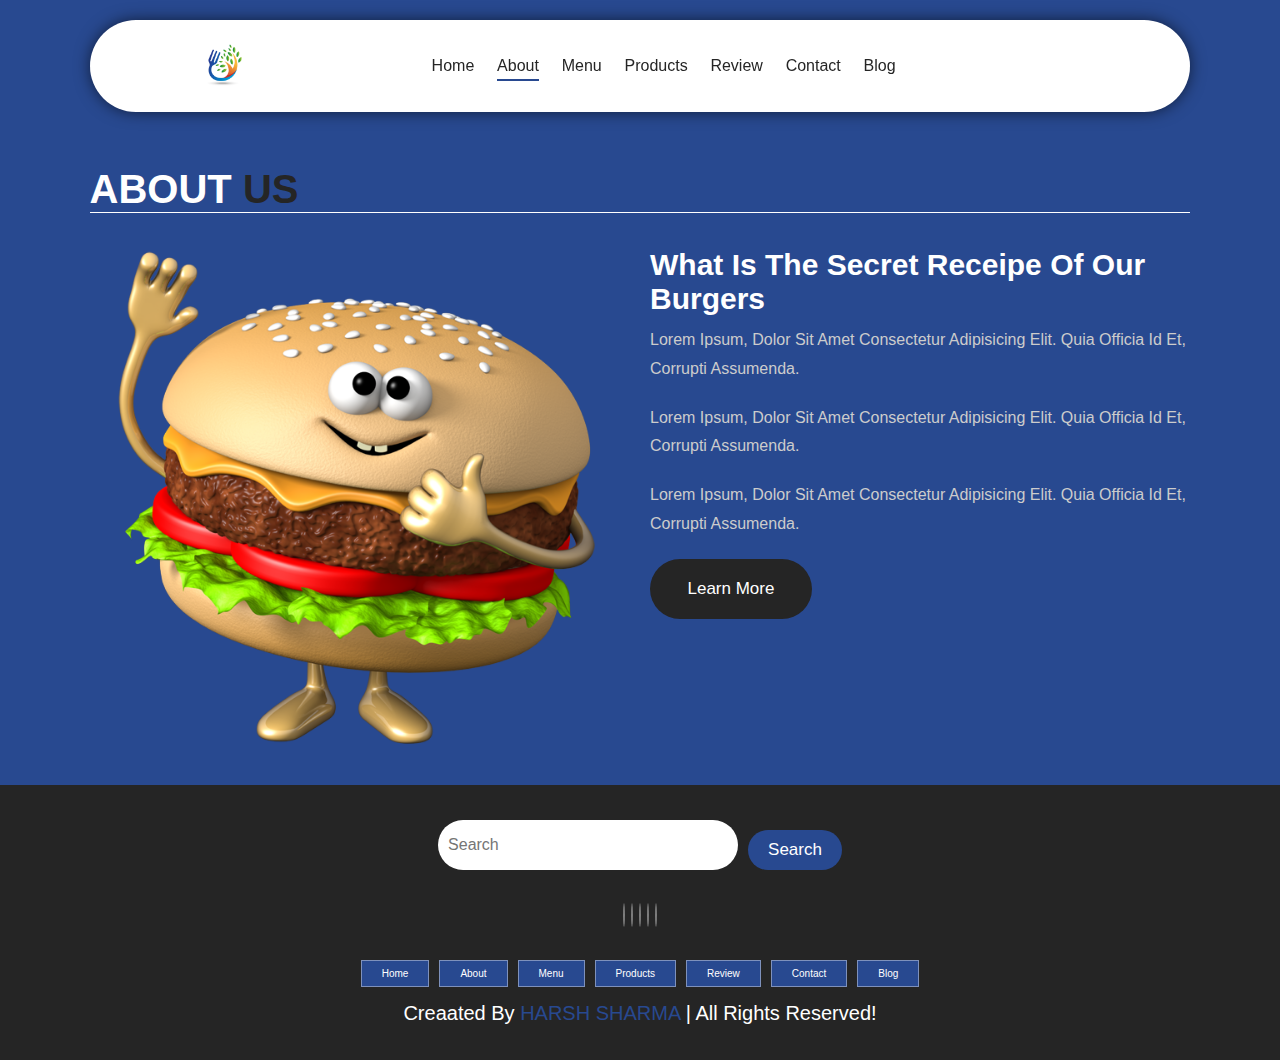
<file: about.html>
<!DOCTYPE html>
<html lang="en">
<head>
    <meta charset="UTF-8">
    <meta http-equiv="X-UA-Compatible" content="IE=edge">
    <meta name="viewport" content="width=device-width, initial-scale=1.0">
    <!-- CSS LINK -->
    <link rel="stylesheet" href="style.css">
    <!-- Fontawesome -->
    <link rel="stylesheet" href="https://cdnjs.cloudflare.com/ajax/libs/font-awesome/6.1.1/css/all.min.css" integrity="sha512-KfkfwYDsLkIlwQp6LFnl8zNdLGxu9YAA1QvwINks4PhcElQSvqcyVLLD9aMhXd13uQjoXtEKNosOWaZqXgel0g==" crossorigin="anonymous" referrerpolicy="no-referrer" />
    <title>About | Harsh Sharma </title>
</head>
<body>

    <!-------------------------------------------- HEADER SECTION -->
    <header class="header" >
        <a href="#" class="logo">
            <img src="./image/food logo.png" alt="logo">
        </a>
        <nav class="navbar">
            <a href="./index.html">home</a>
            <a href="./about.html" class="active" >about</a>
            <a href="./menu.html" >menu</a>
            <a href="./products.html">products</a>
            <a href="./review.html">review</a>
            <a href="./contact.html">contact</a>
            <a href="./blog.html">blog</a>
        </nav>
        <div class="buttons">
            <button id="search-btn">
                <i class="fas fa-search"></i>
            </button>
            <button id="cart-btn" onclick="redirectToCart()">
                <i class="fas fa-shopping-cart"></i>
            </button>
            <button id="menu-btn">
                <i class="fas fa-bars"></i>
            </button>
        </div>
        <div class="search-form">
            <input type="text" class="search-input" id="search-box" placeholder="Search">
            <i class="fas fa-search"></i>
        </div>
        <div class="cart-items-container">
            <div class="cart-item">
                <i class="fas fa-times"></i>
                <img src="./image/pizza chees.png" alt="menu">
                <div class="content">
                    <h3>cart item 01</h3>
                    <div class="price">$15.99 </div>
                </div>
            </div>
            <div class="cart-item">
                <i class="fas fa-times"></i>
                <img src="./image/burger vegetable.png" alt="menu">
                <div class="content">
                    <h3>cart item 02</h3>
                    <div class="price">$16.99 </div>
                </div>
            </div>
            <div class="cart-item">
                <i class="fas fa-times"></i>
                <img src="image/veg burger.png" alt="menu">
                <div class="content">
                    <h3>cart item 03</h3>
                    <div class="price">$13.99 </div>
                </div>
            </div>
            <div class="cart-item">
                <i class="fas fa-times"></i>
                <img src="image/cheese sandwich.avif" alt="menu">
                <div class="content">
                    <h3>cart item 04</h3>
                    <div class="price">$12.99 </div>
                </div>
            </div>
            <a href="#" class="btn">check out </a>
        </div>
    </header>
    <!-- -------------------------------------------HEADER SECTION -->
        
    <!-- -------------------------------------------ABOUT US SECTION -->
    <section class="about" id="about">
        <h1 class="heading">about <span>us</span> </h1>

        <div class="row">
            <div class="image">
                <img src="image/burgercartoon.png" alt="">
            </div>
            <div class="content">
                <h3>What is the secret receipe of our burgers</h3>
                <div class="paragraph">
                    <p>Lorem ipsum, dolor sit amet consectetur adipisicing elit. Quia officia id et, corrupti assumenda.</p>
                    <p>Lorem ipsum, dolor sit amet consectetur adipisicing elit. Quia officia id et, corrupti assumenda.</p>
                    <p>Lorem ipsum, dolor sit amet consectetur adipisicing elit. Quia officia id et, corrupti assumenda.</p>
                </div>
                    <a href="#" class="btn">Learn More</a>
            </div>
        </div>
    </section>
    <!-- -------------------------------------------ABOUT US SECTION -->
    
    <!-- -------------------------------------------FOOTER SECTION -->
    <section class="footer">
        <div class="search">
            <input type="text" class="search-input" placeholder="Search">
            <button class="btn btn-primary">search</button>
        </div>
        <div class="share">
            <a href="#" class="fab fa-facebook"></a>
            <a href="#" class="fab fa-twitter"></a>
            <a href="#" class="fab fa-instagram"></a>
            <a href="#" class="fab fa-linkedin"></a>
            <a href="#" class="fab fa-pinterest"></a>
        </div>
        <div class="links">
            <a href="#home">home</a>
            <a href="#about">about</a>
            <a href="#menu">menu</a>
            <a href="#products">products</a>
            <a href="#review">review</a>
            <a href="#contact">contact</a>
            <a href="#blog">blog</a>
        </div>
        <div class="credit">
            creaated by <span> HARSH SHARMA </span> | all rights reserved!
        </div>
    </section>
    <!-- -------------------------------------------FOOTER SECTION -->


    <script>
        function redirectToCart(){
            document.location.href="contact.html"
        }
    </script>
</body>
</html>
</file>
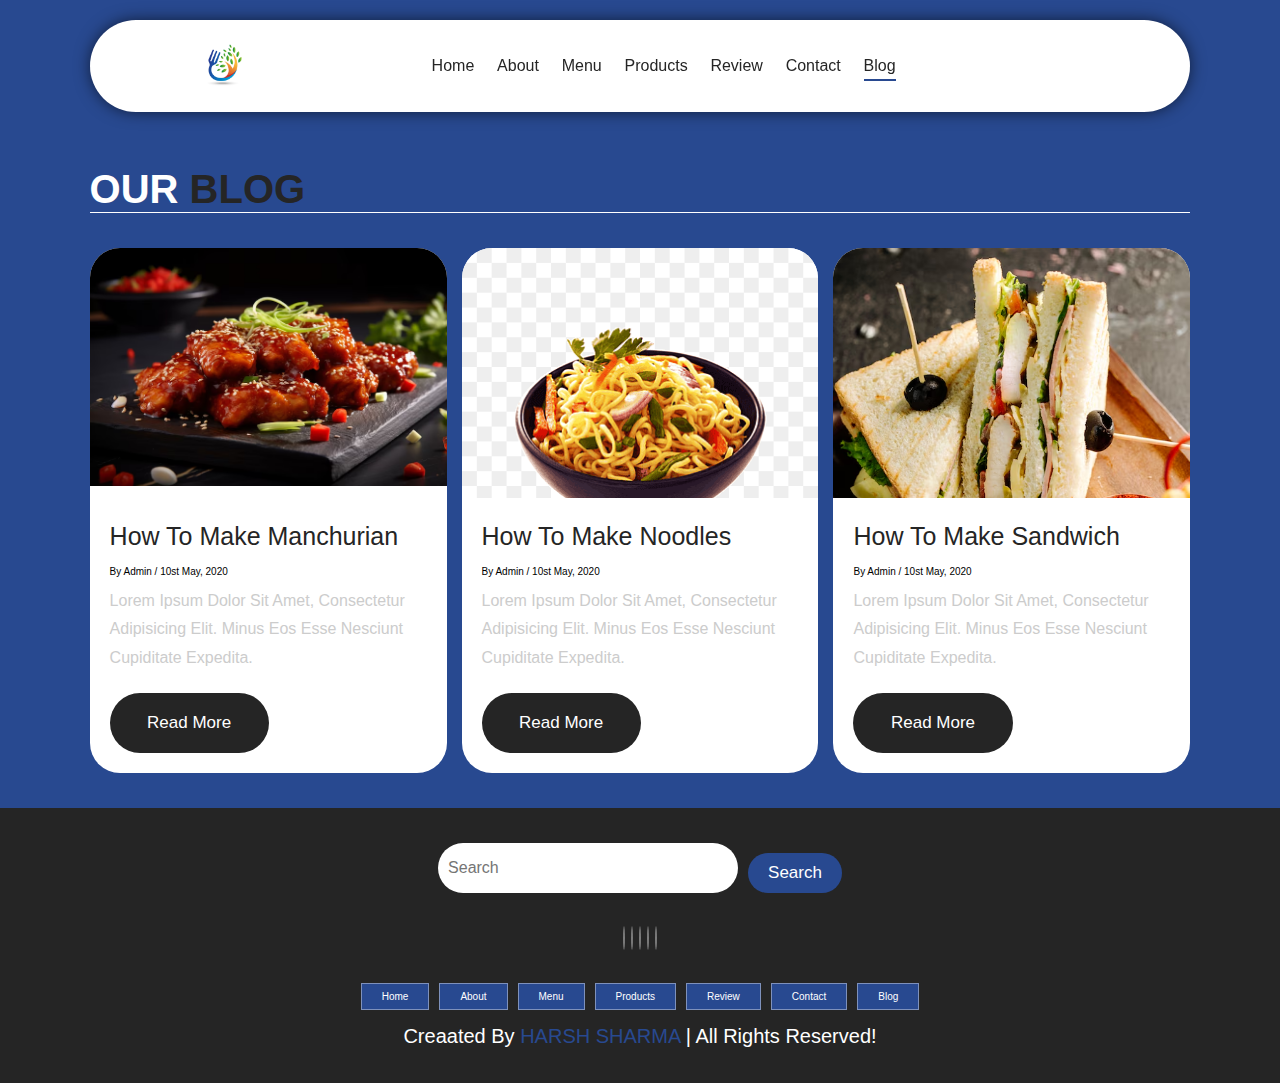
<file: blog.html>
<!DOCTYPE html>
<html lang="en">
<head>
    <meta charset="UTF-8">
    <meta http-equiv="X-UA-Compatible" content="IE=edge">
    <meta name="viewport" content="width=device-width, initial-scale=1.0">
    <!-- CSS LINK -->
    <link rel="stylesheet" href="style.css">
    <!-- Fontawesome -->
    <link rel="stylesheet" href="https://cdnjs.cloudflare.com/ajax/libs/font-awesome/6.1.1/css/all.min.css" integrity="sha512-KfkfwYDsLkIlwQp6LFnl8zNdLGxu9YAA1QvwINks4PhcElQSvqcyVLLD9aMhXd13uQjoXtEKNosOWaZqXgel0g==" crossorigin="anonymous" referrerpolicy="no-referrer" />
    <title>Blog | Harsh Sharma</title>
</head>
<body>

    <!-------------------------------------------- HEADER SECTION -->
    <header class="header" >
        <a href="#" class="logo">
            <img src="./image/food logo.png" alt="logo">
        </a>
        <nav class="navbar">
            <a href="./index.html">home</a>
            <a href="./about.html">about</a>
            <a href="./menu.html" >menu</a>
            <a href="./products.html" >products</a>
            <a href="./review.html" >review</a>
            <a href="./contact.html" >contact</a>
            <a href="./blog.html"class="active" >blog</a>
        </nav>
        <div class="buttons">
            <button id="search-btn">
                <i class="fas fa-search"></i>
            </button>
            <button id="cart-btn" onclick="redirectToCart()">
                <i class="fas fa-shopping-cart" ></i>
            </button>
            <button id="menu-btn">
                <i class="fas fa-bars"></i>
            </button>
        </div>
        <div class="search-form">
            <input type="text" class="search-input" id="search-box" placeholder="Search">
            <i class="fas fa-search"></i>
        </div>
        <div class="cart-items-container">
            <div class="cart-item">
                <i class="fas fa-times"></i>
                <img src="image/burger vegetable.png" alt="menu">
                <div class="content">
                    <h3>cart item 01</h3>
                    <div class="price">$15.99 </div>
                </div>
            </div>
            <div class="cart-item">
                <i class="fas fa-times"></i>
                <img src="image/cheese sandwich.avif" alt="menu">
                <div class="content">
                    <h3>cart item 02</h3>
                    <div class="price">$16.99 </div>
                </div>
            </div>
            <div class="cart-item">
                <i class="fas fa-times"></i>
                <img src="image/cheese sandwich.avif" alt="menu">
                <div class="content">
                    <h3>cart item 03</h3>
                    <div class="price">$13.99 </div>
                </div>
            </div>
            <div class="cart-item">
                <i class="fas fa-times"></i>
                <img src="image/mini burger.png" alt="menu">
                <div class="content">
                    <h3>cart item 04</h3>
                    <div class="price">$12.99 </div>
                </div>
            </div>
            <a href="#" class="btn">check out </a>
        </div>
    </header>
<!-- -------------------------------------------HEADER SECTION -->

<!-- -------------------------------------------BLOG SECTION -->
<section class="blog" id="blog">
    <h1 class="heading">our <span>blog</span> </h1>
    <div class="box-container">
        <div class="box-full">
            <div class="image">
                <img src="image/manchuriyan.avif" alt="">
            </div>
            <div class="content">
                <a href="#" class="title">how to make manchurian</a>
                <span>by admin / 10st may, 2020</span>
                <p>Lorem ipsum dolor sit amet, consectetur adipisicing elit. Minus eos esse nesciunt cupiditate expedita.</p>
                <a href="#" class="btn">read more</a>
            </div>
        </div>
        <div class="box-full">
            <div class="image">
                <img src="image/nodles.png"alt="">
            </div>
            <div class="content">
                <a href="#" class="title">how to make Noodles</a>
                <span>by admin / 10st may, 2020</span>
                <p>Lorem ipsum dolor sit amet, consectetur adipisicing elit. Minus eos esse nesciunt cupiditate expedita.</p>
                <a href="#" class="btn">read more</a>
            </div>
        </div>
        <div class="box-full">
            <div class="image">
                <img src="./image/cheese sandwich.avif" alt="">
            </div>
            <div class="content">
                <a href="#" class="title">how to make sandwich</a>
                <span>by admin / 10st may, 2020</span>
                <p>Lorem ipsum dolor sit amet, consectetur adipisicing elit. Minus eos esse nesciunt cupiditate expedita.</p>
                <a href="#" class="btn">read more</a>
            </div>
        </div>
    </div>
</section>
<!-- -------------------------------------------BLOG SECTION -->

<!-- -------------------------------------------FOOTER SECTION -->
    <section class="footer">
        <div class="search">
            <input type="text" class="search-input" placeholder="Search">
            <button class="btn btn-primary">search</button>
        </div>
        <div class="share">
            <a href="#" class="fab fa-facebook"></a>
            <a href="#" class="fab fa-twitter"></a>
            <a href="#" class="fab fa-instagram"></a>
            <a href="#" class="fab fa-linkedin"></a>
            <a href="#" class="fab fa-pinterest"></a>
        </div>
        <div class="links">
            <a href="#home">home</a>
            <a href="#about">about</a>
            <a href="#menu">menu</a>
            <a href="#products">products</a>
            <a href="#review">review</a>
            <a href="#contact">contact</a>
            <a href="#blog">blog</a>
        </div>
        <div class="credit">
            creaated by <span>HARSH SHARMA</span> | all rights reserved!
        </div>
    </section>
    <!-- -------------------------------------------FOOTER SECTION -->

    <script>
        function redirectToCart(){
            document.location.href="contact.html"
        }
    </script>
</body>
</html>
</file>
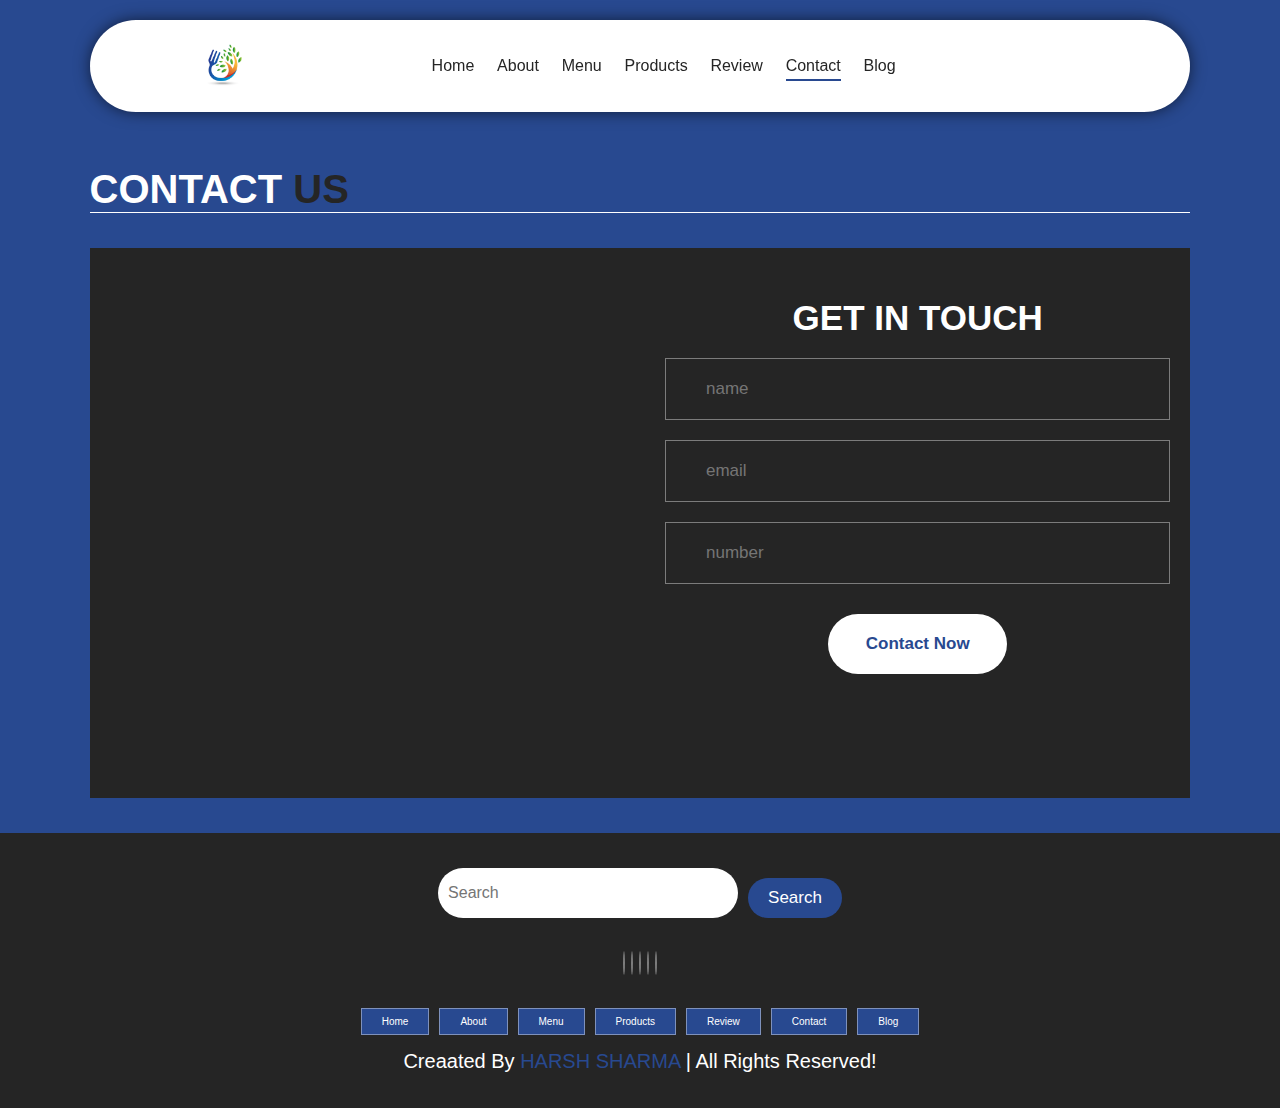
<file: contact.html>
<!DOCTYPE html>
<html lang="en">
<head>
    <meta charset="UTF-8">
    <meta http-equiv="X-UA-Compatible" content="IE=edge">
    <meta name="viewport" content="width=device-width, initial-scale=1.0">
    <!-- CSS LINK -->
    <link rel="stylesheet" href="style.css">
    <!-- Fontawesome -->
    <link rel="stylesheet" href="https://cdnjs.cloudflare.com/ajax/libs/font-awesome/6.1.1/css/all.min.css" integrity="sha512-KfkfwYDsLkIlwQp6LFnl8zNdLGxu9YAA1QvwINks4PhcElQSvqcyVLLD9aMhXd13uQjoXtEKNosOWaZqXgel0g==" crossorigin="anonymous" referrerpolicy="no-referrer" />
    <title>Contact | Harsh Sharma </title>
</head>
<body>

    <!-------------------------------------------- HEADER SECTION -->
    <header class="header" >
        <a href="#" class="logo">
            <img src="image/food logo.png" alt="logo">
        </a>
        <nav class="navbar">
            <a href="./index.html">home</a>
            <a href="./about.html">about</a>
            <a href="./menu.html" >menu</a>
            <a href="./products.html" >products</a>
            <a href="./review.html" >review</a>
            <a href="./contact.html" class="active">contact</a>
            <a href="./blog.html">blog</a>
        </nav>
        <div class="buttons">
            <button id="search-btn">
                <i class="fas fa-search"></i>
            </button>
            <button id="cart-btn" onclick="redirectToCart()">
                <i class="fas fa-shopping-cart" ></i>
            </button>
            <button id="menu-btn">
                <i class="fas fa-bars"></i>
            </button>
        </div>
        <div class="search-form">
            <input type="text" class="search-input" id="search-box" placeholder="Search">
            <i class="fas fa-search"></i>
        </div>
        <div class="cart-items-container">
            <div class="cart-item">
                <i class="fas fa-times"></i>
                <img src="image/burger vegetable.png" alt="menu">
                <div class="content">
                    <h3>cart item 01</h3>
                    <div class="price">$15.99 </div>
                </div>
            </div>
            <div class="cart-item">
                <i class="fas fa-times"></i>
                <img src="image/cheese sandwich.avif" alt="menu">
                <div class="content">
                    <h3>cart item 02</h3>
                    <div class="price">$16.99 </div>
                </div>
            </div>
            <div class="cart-item">
                <i class="fas fa-times"></i>
                <img src="image/classic-mac-cheese-white-bowl-realistic_1114068-25783.avif" alt="menu">
                <div class="content">
                    <h3>cart item 03</h3>
                    <div class="price">$13.99 </div>
                </div>
            </div>
            <div class="cart-item">
                <i class="fas fa-times"></i>
                <img src="image/double sandwich.avif" alt="menu">
                <div class="content">
                    <h3>cart item 04</h3>
                    <div class="price">$12.99 </div>
                </div>
            </div>
            <a href="#" class="btn">check out </a>
        </div>
    </header>
<!-- -------------------------------------------HEADER SECTION -->

<!-- -------------------------------------------CONTACT SECTION -->
<section class="contact" id="contact">
    <h1 class="heading">contact <span>us</span> </h1>
    <div class="row">
        <iframe class="map" src="https://www.google.com/maps/embed?pb=!1m18!1m12!1m3!1d234700.74934683295!2d77.40589145!3d23.199409700000004!2m3!1f0!2f0!3f0!3m2!1i1024!2i768!4f13.1!3m3!1m2!1s0x397c428f8fd68fbd%3A0x2155716d572d4f8!2sBhopal%2C%20Madhya%20Pradesh!5e0!3m2!1sen!2sin!4v1722601132893!5m2!1sen!2sin" width="600" height="550" style="border:0;" allowfullscreen="" loading="lazy" referrerpolicy="no-referrer-when-downgrade"></iframe>
        <form>
            <h3>get in touch</h3>
            <div class="inputBox">
                <i class="fas fa-user"></i>
                <input type="text" placeholder="name">
            </div>
            <div class="inputBox">
                <i class="fas fa-envelope"></i>
                <input type="email" placeholder="email">
            </div>
            <div class="inputBox">
                <i class="fas fa-phone"></i>
                <input type="number" placeholder="number">
            </div>
            <input type="submit" class="btn" value="contact now">
        </form>
    </div>
</section>
<!-- -------------------------------------------CONTACT SECTION -->

<!-- -------------------------------------------FOOTER SECTION -->
    <section class="footer">
        <div class="search">
            <input type="text" class="search-input" placeholder="Search">
            <button class="btn btn-primary">search</button>
        </div>
        <div class="share">
            <a href="#" class="fab fa-facebook"></a>
            <a href="#" class="fab fa-twitter"></a>
            <a href="#" class="fab fa-instagram"></a>
            <a href="#" class="fab fa-linkedin"></a>
            <a href="#" class="fab fa-pinterest"></a>
        </div>
        <div class="links">
            <a href="#home">home</a>
            <a href="#about">about</a>
            <a href="#menu">menu</a>
            <a href="#products">products</a>
            <a href="#review">review</a>
            <a href="#contact">contact</a>
            <a href="#blog">blog</a>
        </div>
        <div class="credit">
            creaated by <span>HARSH SHARMA </span> | all rights reserved!
        </div>
    </section>
    <!-- -------------------------------------------FOOTER SECTION -->


    <script>
        function redirectToCart(){
            document.location.href="contact.html"
        }
    </script>
</body>
</html>
</file>
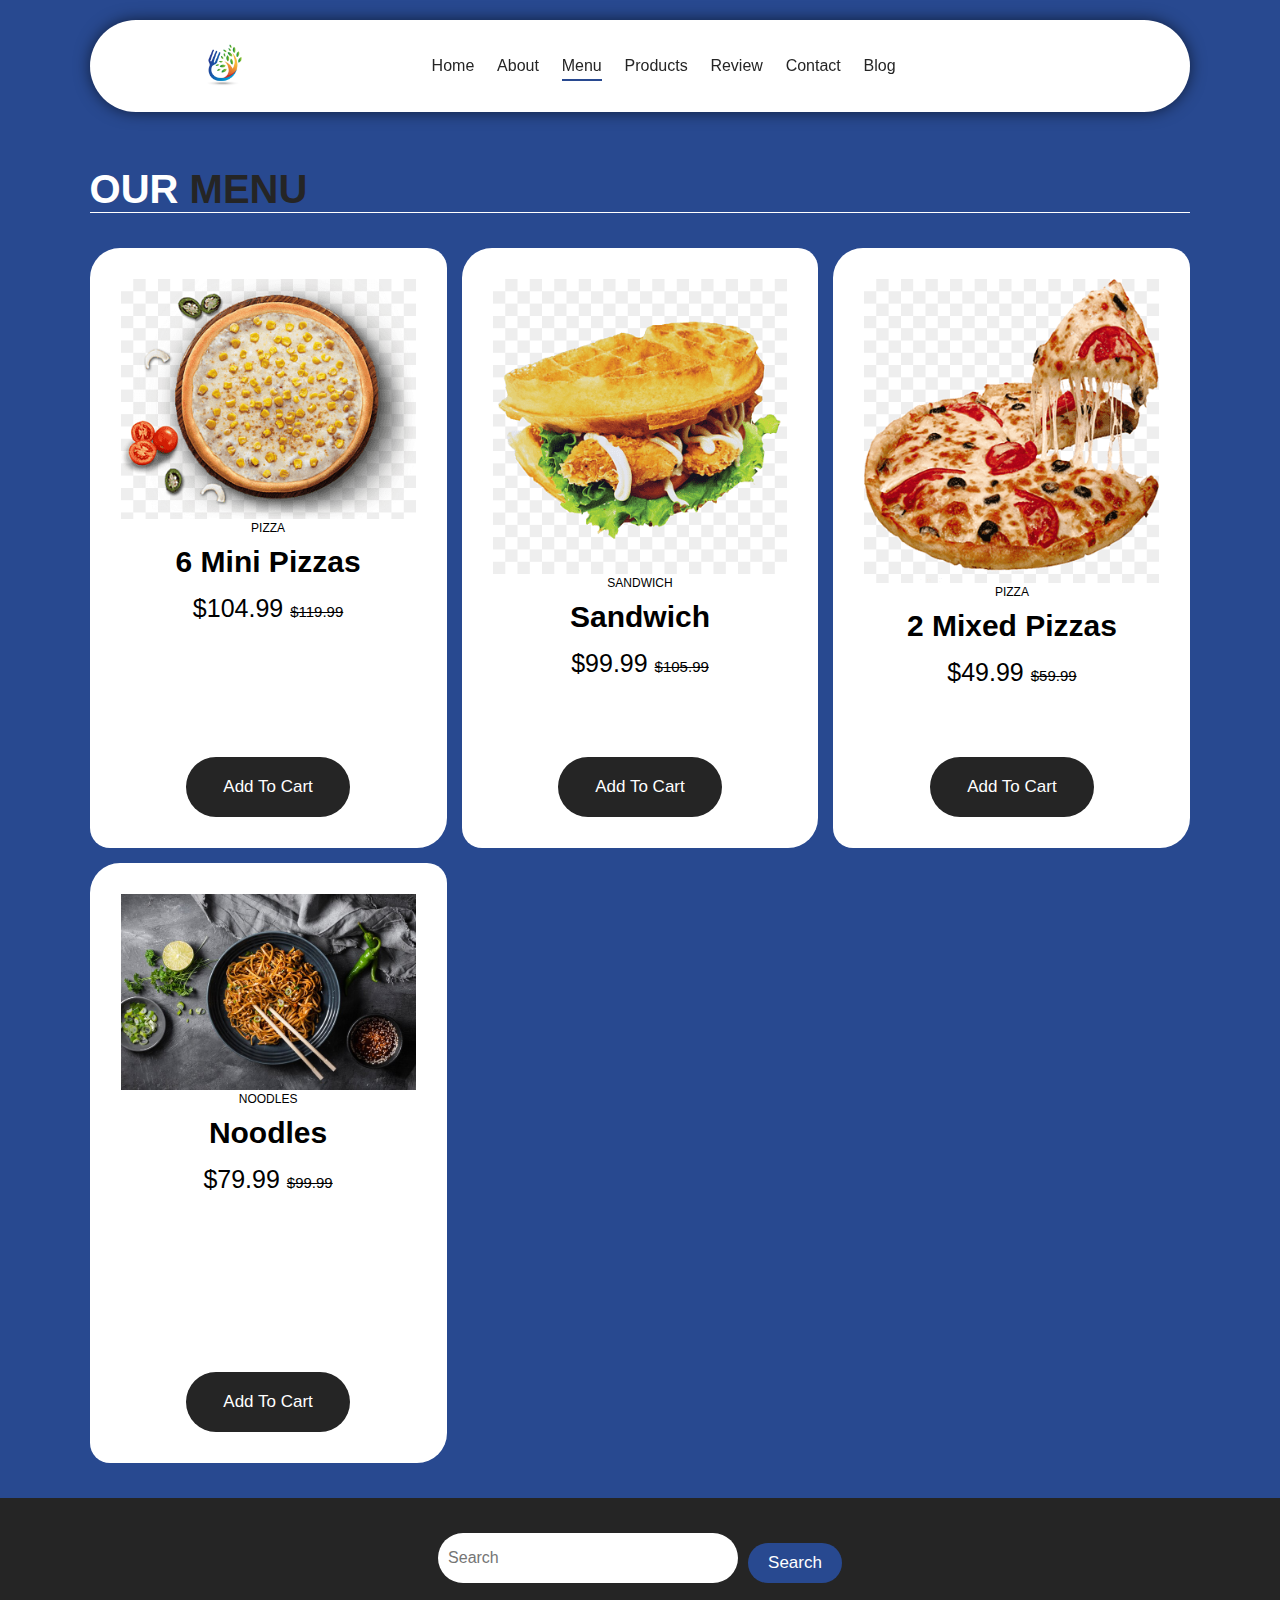
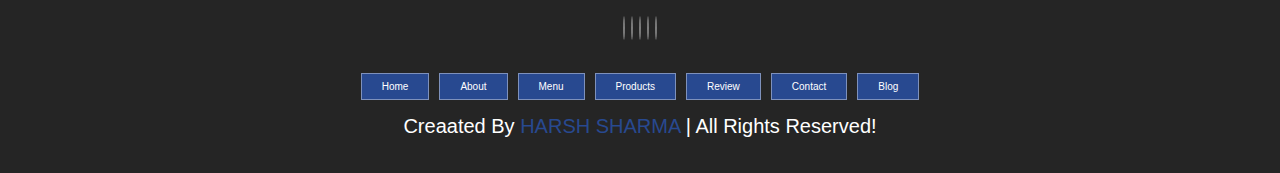
<file: menu.html>
<!DOCTYPE html>
<html lang="en">
<head>
    <meta charset="UTF-8">
    <meta http-equiv="X-UA-Compatible" content="IE=edge">
    <meta name="viewport" content="width=device-width, initial-scale=1.0">
    <!-- CSS LINK -->
    <link rel="stylesheet" href="style.css">
    <!-- Fontawesome -->
    <link rel="stylesheet" href="https://cdnjs.cloudflare.com/ajax/libs/font-awesome/6.1.1/css/all.min.css" integrity="sha512-KfkfwYDsLkIlwQp6LFnl8zNdLGxu9YAA1QvwINks4PhcElQSvqcyVLLD9aMhXd13uQjoXtEKNosOWaZqXgel0g==" crossorigin="anonymous" referrerpolicy="no-referrer" />
    <title>Our Menu | Nizami Sevindi</title>
</head>
<body>

    <!-------------------------------------------- HEADER SECTION -->
    <header class="header" >
        <a href="#" class="logo">
            <img src="image/food logo.png" alt="logo">
        </a>
        <nav class="navbar">
            <a href="./index.html">home</a>
            <a href="./about.html">about</a>
            <a href="./menu.html" class="active">menu</a>
            <a href="./products.html">products</a>
            <a href="./review.html">review</a>
            <a href="./contact.html">contact</a>
            <a href="./blog.html">blog</a>
        </nav>
        <div class="buttons">
            <button id="search-btn">
                <i class="fas fa-search"></i>
            </button>
            <button id="cart-btn" onclick="redirectToCart()">
                <i class="fas fa-shopping-cart"></i>
            </button>
            <button id="menu-btn">
                <i class="fas fa-bars"></i>
            </button>
        </div>
        <div class="search-form">
            <input type="text" class="search-input" id="search-box" placeholder="Search">
            <i class="fas fa-search"></i>
        </div>
        <div class="cart-items-container">
            <div class="cart-item">
                <i class="fas fa-times"></i>
                <img src="image/burger vegetable.png" alt="menu">
                <div class="content">
                    <h3>cart item 01</h3>
                    <div class="price">$15.99 </div>
                </div>
            </div>
            <div class="cart-item">
                <i class="fas fa-times"></i>
                <img src="image/cheese sandwich.avif" alt="menu">
                <div class="content">
                    <h3>cart item 02</h3>
                    <div class="price">$16.99 </div>
                </div>
            </div>
            <div class="cart-item">
                <i class="fas fa-times"></i>
                <img src="image/mini burger.png" alt="menu">
                <div class="content">
                    <h3>cart item 03</h3>
                    <div class="price">$13.99 </div>
                </div>
            </div>
            <div class="cart-item">
                <i class="fas fa-times"></i>
                <img src="image/classic-mac-cheese-white-bowl-realistic_1114068-25783.avif" alt="menu">
                <div class="content">
                    <h3>cart item 04</h3>
                    <div class="price">$12.99 </div>
                </div>
            </div>
            <a href="#" class="btn">check out </a>
        </div>
    </header>
    <!-- -------------------------------------------HEADER SECTION -->

    <!-- -------------------------------------------MENU SECTION -->
    <section class="menu" id="menu">
        <h1 class="heading">our <span>menu</span></h1>
        <div class="box-container">
            <div class="box">

                <div class="box-head">
                    <img src="image/pizza chees.png" alt="">
                    <span class="menu-category">Pizza</span>
                    <h3>6 Mini Pizzas</h3>
                    <div class="price">$104.99 <span>$119.99</span></div>
                </div>
                <div class="box-bottom">
                    <a href="#" class="btn">add to cart</a>
                </div>
            </div>
            <div class="box">

                <div class="box-head">
                    <img src="image/sandwich.png" alt="">
                    <span class="menu-category">sandwich</span>
                    <h3>sandwich</h3>
                    <div class="price">$99.99 <span>$105.99</span></div>
                </div>
                <div class="box-bottom">
                    <a href="#" class="btn">add to cart</a>
                </div>
            </div>
            <div class="box">

                <div class="box-head">
                    <img src="image/mixed pizza.png" alt="">
                    <span class="menu-category">Pizza</span>
                    <h3>2 Mixed Pizzas</h3>
                    <div class="price">$49.99 <span>$59.99</span></div>
                </div>
                <div class="box-bottom">
                    <a href="#" class="btn">add to cart</a>
                </div>
            </div>
            <div class="box">

                <div class="box-head">
                    <img src="image/top-view-delicious-noodles-concept_23-2148773775.jpg" alt="">
                    <span class="menu-category">Noodles</span>
                    <h3>Noodles</h3>
                    <div class="price">$79.99 <span>$99.99</span></div>
                </div>
                <div class="box-bottom">
                    <a href="#" class="btn">add to cart</a>
                </div>
            </div>
        </div>
    </section>
    <!---------------------------------------------MENU SECTION -->

    <!---------------------------------------------FOOTER SECTION -->
    <section class="footer">
        <div class="search">
            <input type="text" class="search-input" placeholder="Search">
            <button class="btn btn-primary">search</button>
        </div>
        <div class="share">
            <a href="#" class="fab fa-facebook"></a>
            <a href="#" class="fab fa-twitter"></a>
            <a href="#" class="fab fa-instagram"></a>
            <a href="#" class="fab fa-linkedin"></a>
            <a href="#" class="fab fa-pinterest"></a>
        </div>
        <div class="links">
            <a href="#home">home</a>
            <a href="#about">about</a>
            <a href="#menu">menu</a>
            <a href="#products">products</a>
            <a href="#review">review</a>
            <a href="#contact">contact</a>
            <a href="#blog">blog</a>
        </div>
        <div class="credit">
            creaated by <span>HARSH SHARMA</span> | all rights reserved!
        </div>
    </section>
    <!---------------------------------------------FOOTER SECTION -->

    <script>
        function redirectToCart(){
            document.location.href="contact.html"
        }
    </script>
</body>
</html>
</file>
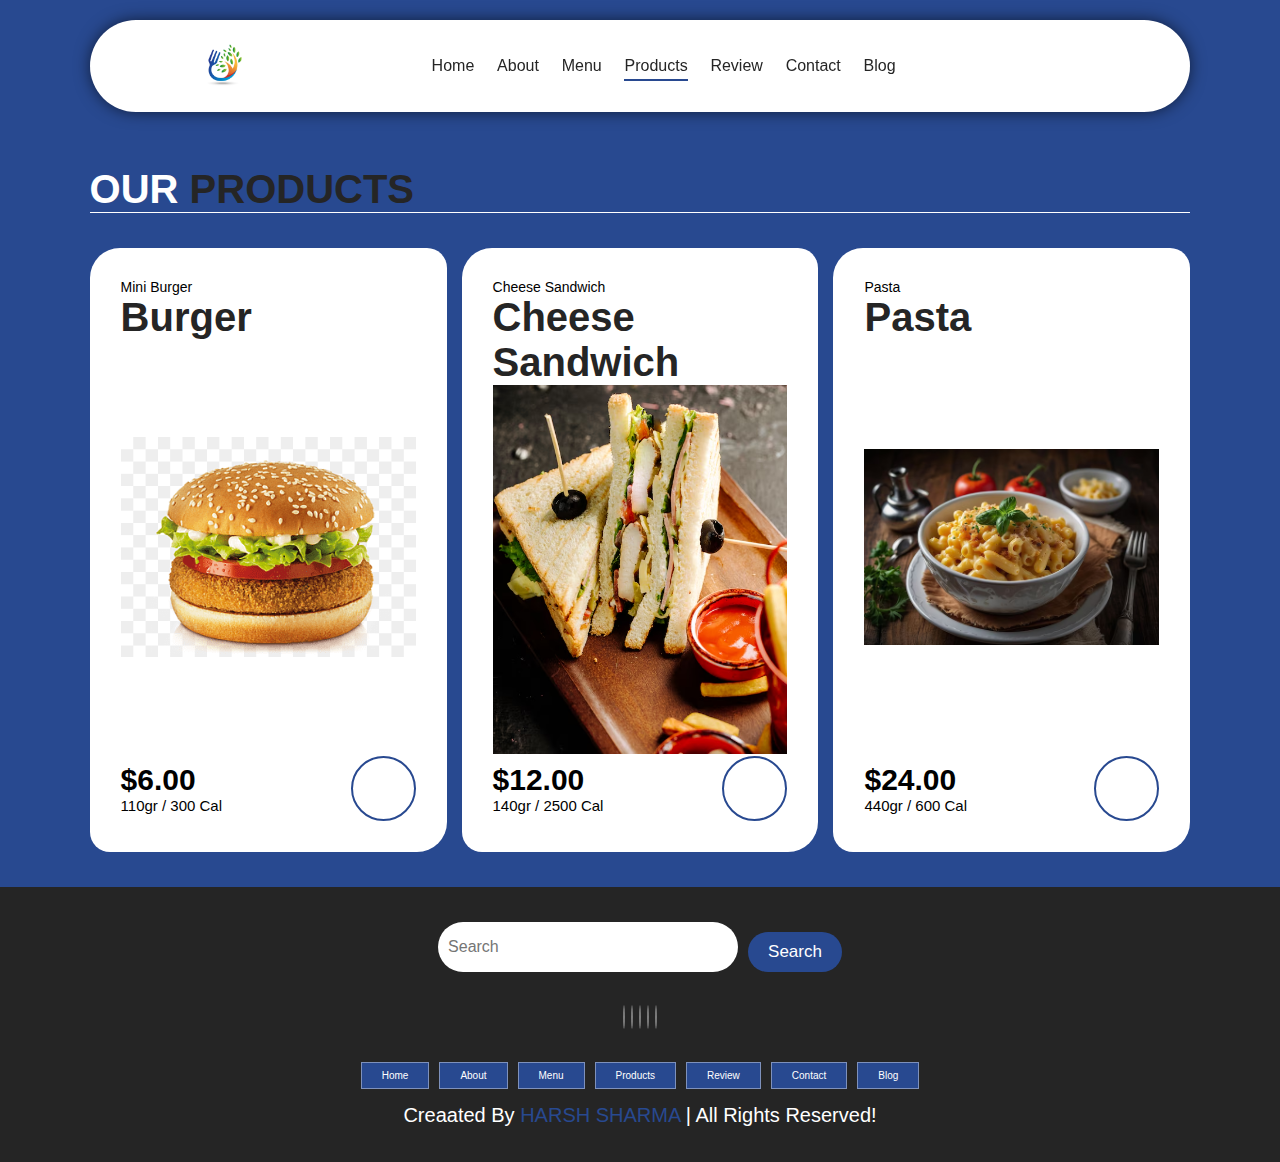
<file: products.html>
<!DOCTYPE html>
<html lang="en">
<head>
    <meta charset="UTF-8">
    <meta http-equiv="X-UA-Compatible" content="IE=edge">
    <meta name="viewport" content="width=device-width, initial-scale=1.0">
    <!-- CSS LINK -->
    <link rel="stylesheet" href="style.css">
    <!-- Fontawesome -->
    <link rel="stylesheet" href="https://cdnjs.cloudflare.com/ajax/libs/font-awesome/6.1.1/css/all.min.css" integrity="sha512-KfkfwYDsLkIlwQp6LFnl8zNdLGxu9YAA1QvwINks4PhcElQSvqcyVLLD9aMhXd13uQjoXtEKNosOWaZqXgel0g==" crossorigin="anonymous" referrerpolicy="no-referrer" />
    <title>Our Products | Harsh Sharma</title>
</head>
<body>

    <!-------------------------------------------- HEADER SECTION -->
    <header class="header" >
        <a href="#" class="logo">
            <img src="image/food logo.png" alt="logo">
        </a>
        <nav class="navbar">
            <a href="./index.html">home</a>
            <a href="./about.html">about</a>
            <a href="./menu.html" >menu</a>
            <a href="./products.html" class="active">products</a>
            <a href="./review.html">review</a>
            <a href="./contact.html">contact</a>
            <a href="./blog.html">blog</a>
        </nav>
        <div class="buttons">
            <button id="search-btn">
                <i class="fas fa-search"></i>
            </button>
            <button id="cart-btn" onclick="redirectToCart()">
                <i class="fas fa-shopping-cart"></i>
            </button>
            <button id="menu-btn">
                <i class="fas fa-bars"></i>
            </button>
        </div>
        <div class="search-form">
            <input type="text" class="search-input" id="search-box" placeholder="Search">
            <i class="fas fa-search"></i>
        </div>
        <div class="cart-items-container">
            <div class="cart-item">
                <i class="fas fa-times"></i>
                <img src="image/burger vegetable.png" alt="menu">
                <div class="content">
                    <h3>cart item 01</h3>
                    <div class="price">$15.99 </div>
                </div>
            </div>
            <div class="cart-item">
                <i class="fas fa-times"></i>
                <img src="image/cheese sandwich.avif" alt="menu">
                <div class="content">
                    <h3>cart item 02</h3>
                    <div class="price">$16.99 </div>
                </div>
            </div>
            <div class="cart-item">
                <i class="fas fa-times"></i>
                <img src="image/mini burger.png" alt="menu">
                <div class="content">
                    <h3>cart item 03</h3>
                    <div class="price">$13.99 </div>
                </div>
            </div>
            <div class="cart-item">
                <i class="fas fa-times"></i>
                <img src="image/cheese sandwich.avif" alt="menu">
                <div class="content">
                    <h3>cart item 04</h3>
                    <div class="price">$12.99 </div>
                </div>
            </div>
            <a href="#" class="btn">check out </a>
        </div>
    </header>
    <!-- -------------------------------------------HEADER SECTION -->
  <!-- -------------------------------------------PRODUCTS SECTION -->
  <section class="products" id="products">
    <h1 class="heading">our <span>products</span> </h1>
    <div class="box-container">
        <div class="box" onclick="redirectToCart()">
            <div class="box-head">
                <span class="title">mini burger</span>
                <a href="#" class="name"> Burger</a>
            </div>
            <div class="image">
                <img src="image/mini burger.png" alt="">
            </div>
            <div class="box-bottom">
                <div class="info">
                    <b class="price">$6.00</b>
                    <span class="amount">110gr / 300 Cal</span>
                </div>
                <div class="product-btn">
                    <a href="#">
                        <i class="fas fa-plus"></i>
                    </a>
                </div>
            </div>
        </div>
        <div class="box" onclick="redirectToCart()">
            <div class="box-head">
                <span class="title">cheese sandwich</span>
                <a href="#" class="name">cheese sandwich</a>
            </div>
            <div class="image">
                <img src="image/cheese sandwich.avif" alt="">
            </div>
            <div class="box-bottom">
                <div class="info">
                    <b class="price">$12.00</b>
                    <span class="amount">140gr / 2500 Cal</span>
                </div>
                <div class="product-btn">
                    <a href="#">
                        <i class="fas fa-plus"></i>
                    </a>
                </div>
            </div>
        </div>
        <div class="box" onclick="redirectToCart()">
            <div class="box-head">
                <span class="title">Pasta</span>
                <a href="#" class="name">Pasta</a>
            </div>
            <div class="image">
                <img src="image/classic-mac-cheese-white-bowl-realistic_1114068-25783.avif" alt="">
            </div>
            <div class="box-bottom">
                <div class="info">
                    <b class="price">$24.00</b>
                    <span class="amount">440gr / 600 Cal</span>
                </div>
                <div class="product-btn">
                    <a href="#">
                        <i class="fas fa-plus"></i>
                    </a>
                </div>
            </div>
        </div>
    </div>
</section>
<!-- -------------------------------------------PRODUCTS SECTION -->

<!-- -------------------------------------------FOOTER SECTION -->
    <section class="footer">
        <div class="search">
            <input type="text" class="search-input" placeholder="Search">
            <button class="btn btn-primary">search</button>
        </div>
        <div class="share">
            <a href="#" class="fab fa-facebook"></a>
            <a href="#" class="fab fa-twitter"></a>
            <a href="#" class="fab fa-instagram"></a>
            <a href="#" class="fab fa-linkedin"></a>
            <a href="#" class="fab fa-pinterest"></a>
        </div>
        <div class="links">
            <a href="#home">home</a>
            <a href="#about">about</a>
            <a href="#menu">menu</a>
            <a href="#products">products</a>
            <a href="#review">review</a>
            <a href="#contact">contact</a>
            <a href="#blog">blog</a>
        </div>
        <div class="credit">
            creaated by <span>HARSH SHARMA</span> | all rights reserved!
        </div>
    </section>
    <!-- -------------------------------------------FOOTER SECTION -->


    <script>
        function redirectToCart(){
            document.location.href="contact.html"
        }
    </script>
</body>
</html>
</file>
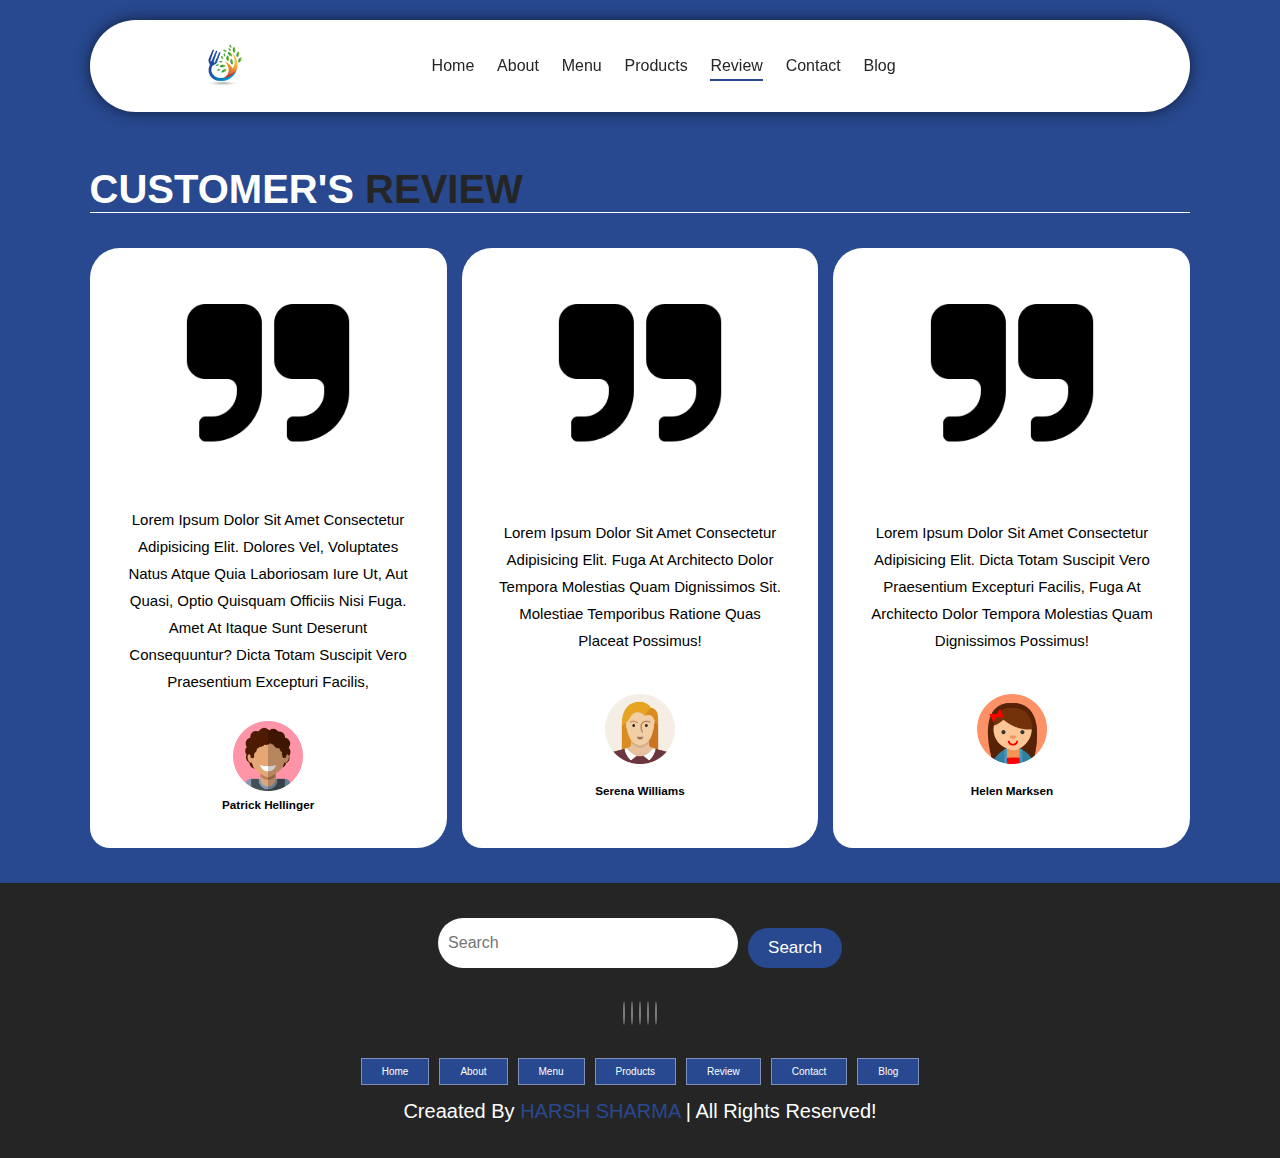
<file: review.html>
<!DOCTYPE html>
<html lang="en">
<head>
    <meta charset="UTF-8">
    <meta http-equiv="X-UA-Compatible" content="IE=edge">
    <meta name="viewport" content="width=device-width, initial-scale=1.0">
    <!-- CSS LINK -->
    <link rel="stylesheet" href="style.css">
    <!-- Fontawesome -->
    <link rel="stylesheet" href="https://cdnjs.cloudflare.com/ajax/libs/font-awesome/6.1.1/css/all.min.css" integrity="sha512-KfkfwYDsLkIlwQp6LFnl8zNdLGxu9YAA1QvwINks4PhcElQSvqcyVLLD9aMhXd13uQjoXtEKNosOWaZqXgel0g==" crossorigin="anonymous" referrerpolicy="no-referrer" />
    <title>Reviews | Harsh Sharma</title>
</head>
<body>

    <!-------------------------------------------- HEADER SECTION -->
    <header class="header" >
        <a href="#" class="logo">
            <img src="image/food logo.png" alt="logo">
        </a>
        <nav class="navbar">
            <a href="./index.html">home</a>
            <a href="./about.html">about</a>
            <a href="./menu.html" >menu</a>
            <a href="./products.html" >products</a>
            <a href="./review.html" class="active">review</a>
            <a href="./contact.html">contact</a>
            <a href="./blog.html">blog</a>
        </nav>
        <div class="buttons">
            <button id="search-btn">
                <i class="fas fa-search"></i>
            </button>
            <button id="cart-btn" onclick="redirectToCart()">
                <i class="fas fa-shopping-cart"></i>
            </button>
            <button id="menu-btn">
                <i class="fas fa-bars"></i>
            </button>
        </div>
        <div class="search-form">
            <input type="text" class="search-input" id="search-box" placeholder="Search">
            <i class="fas fa-search"></i>
        </div>
        <div class="cart-items-container">
            <div class="cart-item">
                <i class="fas fa-times"></i>
                <img src="image/burger vegetable.png" alt="menu">
                <div class="content">
                    <h3>cart item 01</h3>
                    <div class="price">$15.99 </div>
                </div>
            </div>
            <div class="cart-item">
                <i class="fas fa-times"></i>
                <img src="image/cheese sandwich.avif" alt="menu">
                <div class="content">
                    <h3>cart item 02</h3>
                    <div class="price">$16.99 </div>
                </div>
            </div>
            <div class="cart-item">
                <i class="fas fa-times"></i>
                <img src="image/double sandwich.avif" alt="menu">
                <div class="content">
                    <h3>cart item 03</h3>
                    <div class="price">$13.99 </div>
                </div>
            </div>
            <div class="cart-item">
                <i class="fas fa-times"></i>
                <img src="image/mini burger.png" alt="menu">
                <div class="content">
                    <h3>cart item 04</h3>
                    <div class="price">$12.99 </div>
                </div>
            </div>
            <a href="#" class="btn">check out </a>
        </div>
    </header>
<!-- -------------------------------------------HEADER SECTION -->
<!-- -------------------------------------------REVIEW SECTION -->
<section class="review" id="review">
    <h1 class="heading">customer's <span>review</span> </h1>
    <div class="box-container">
        <div class="box">
            <img src="image/coma.png" alt="quote">
            <p>Lorem ipsum dolor sit amet consectetur adipisicing elit. Dolores vel, voluptates natus atque quia laboriosam iure ut, aut quasi, optio quisquam officiis nisi fuga. Amet at itaque sunt deserunt consequuntur? Dicta totam suscipit vero praesentium excepturi facilis, </p>
            <img src="image/face2.png" alt="customer-avatar" class="user">
            <h3>Patrick Hellinger</h3>
            <div class="stars">
                <i class="fas fa-star"></i>
                <i class="fas fa-star"></i>
                <i class="fas fa-star"></i>
                <i class="fas fa-star"></i>
                <i class="fas fa-star-half-alt"></i>
            </div>
        </div>
        <div class="box">
            <img src="image/coma.png" alt="quote">
            <p>Lorem ipsum dolor sit amet consectetur adipisicing elit. Fuga at architecto dolor tempora molestias quam dignissimos sit. Molestiae temporibus ratione quas placeat possimus!</p>
            <img src="image/gril face.png" alt="customer-avatar" class="user">
            <h3>Serena Williams</h3>
            <div class="stars">
                <i class="fas fa-star"></i>
                <i class="fas fa-star"></i>
                <i class="fas fa-star"></i>
                <i class="fas fa-star"></i>
                <i class="fas fa-star-half-alt"></i>
            </div>
        </div>
        <div class="box">
            <img src="image/coma.png" alt="quote">
            <p>Lorem ipsum dolor sit amet consectetur adipisicing elit. Dicta totam suscipit vero praesentium excepturi facilis, fuga at architecto dolor tempora molestias quam dignissimos possimus!</p>
            <img src="image/gril face 2.png" alt="customer-avatar" class="user">
            <h3>Helen Marksen</h3>
            <div class="stars">
                <i class="fas fa-star"></i>
                <i class="fas fa-star"></i>
                <i class="fas fa-star"></i>
                <i class="fas fa-star"></i>
                <i class="fas fa-star-half-alt"></i>
            </div>
        </div>
    </div>
</section> 
<!-- -------------------------------------------REVIEW SECTION -->

<!-- -------------------------------------------FOOTER SECTION -->
    <section class="footer">
        <div class="search">
            <input type="text" class="search-input" placeholder="Search">
            <button class="btn btn-primary">search</button>
        </div>
        <div class="share">
            <a href="#" class="fab fa-facebook"></a>
            <a href="#" class="fab fa-twitter"></a>
            <a href="#" class="fab fa-instagram"></a>
            <a href="#" class="fab fa-linkedin"></a>
            <a href="#" class="fab fa-pinterest"></a>
        </div>
        <div class="links">
            <a href="#home">home</a>
            <a href="#about">about</a>
            <a href="#menu">menu</a>
            <a href="#products">products</a>
            <a href="#review">review</a>
            <a href="#contact">contact</a>
            <a href="#blog">blog</a>
        </div>
        <div class="credit">
            creaated by <span>HARSH SHARMA</span> | all rights reserved!
        </div>
    </section>
    <!-- -------------------------------------------FOOTER SECTION -->


    <script>
        function redirectToCart(){
            document.location.href="contact.html"
        }
    </script>
</body>
</html>
</file>
<file: style.css>
:root{
    --main-color:#284990;
    --black-color: #252525;
    --border: 0.1rem solid rgba(255, 255, 255, 0.4);
}

*{
    font-family: 'Poppins',sans-serif;
    margin: 0;
    padding: 0;
    border: none;
    box-sizing: border-box;
    text-decoration: none;
    text-transform: capitalize;
    transition: .2s ease;
    outline: none;
}

html{
    font-size: 62.5%;
    overflow-x: hidden;
    
    scroll-behavior: smooth;
}

body{
    background-color: var(--main-color);

}

section{
    padding: 3.5rem 7%;
    scroll-margin-top: 9rem;
}

img{
    width: 100%;
    object-fit: contain;
}

a{
    text-decoration: none;
    color: var(--black-color);
}

.btn{
    margin-top: 1rem;
    display: inline-block;
    padding: 2rem 3.75rem;
    border-radius: 30px;
    font-size: 1.7rem;
    color: #fff;
    background-color: var(--black-color);
    cursor: pointer;
}

.btn:hover{
    opacity: 0.8;
}

.heading{
    color: #fff;
    text-transform: uppercase;
    font-size: 4rem;
    margin-bottom: 3.5rem;
    border-bottom: 0.1rem solid #fff;
}

.heading span{
    text-transform: uppercase;
    color: var(--black-color);
}

.box-container{
    display: grid;
    grid-template-columns: repeat(auto-fit, minmax(30rem, 1fr));
    gap: 1.5rem;
}

.box{
    padding: 3rem;
    background-color: #fff;
    border-radius: 3rem 2rem;
    min-height: 60rem;
    display: flex;
    flex-direction: column;
    justify-content: space-between;
    text-align: center;
    border: var(--border);
}

.search-input{
    font-size: 1.6rem;
    color: var(--black-color);
    padding: 1rem;
    text-transform: none;
    border-radius: 3rem;
}

::-webkit-scrollbar{
    height: 0.5rem;
    width: 1rem;
    background-color: rgb(7, 126, 182);
}

::-webkit-scrollbar-track{
    background-color: transparent;
}

::-webkit-scrollbar-thumb{
    border-radius: 3rem;
    background-color: greenyellow;
}

::-webkit-scrollbar-thumb:hover{
    background-color: rgb(211, 255, 144);
}

/* ------------------------------------------HEADER SECTION */

.header{
    display: flex;
    justify-content: space-between;
    align-items: center;
    background-color: #fff;
    padding: 0 7%;
    margin: 2rem 7%;
    border-radius: 30rem;
    box-shadow: 0px 0px 17px -2px rgba(0,0,0,0.75);
    position: sticky;
    top: 0;
    z-index: 1000;
}

.header .search-form{
    position: absolute;
    top: 115%;
    right: 7%;
    background-color: #fff;
    width: 50rem;
    height: 5rem;
    display: flex;
    align-items: center;
    border-radius: 3rem;
    box-shadow: 0px 0px 25px 2px rgb(0 0 0 / 75%);
    transform: scaleY(0);
}

.header .search-form.active{
    transform: scaleY(1);
}

.header .search-form i{
    cursor: pointer;
    font-size: 2.2rem;
    margin-right: 1.5rem;
    color: var(--black-color);
}
.header .search-form input{
    width: 100%;
}

.header .logo img{
    height: 9rem;
}

.header .navbar a{
    margin: 0 1rem;
    font-size: 1.6rem;
    color: var(--black-color);
    border-bottom: 0.2rem solid transparent;
}

.header .navbar a.active,
.header .navbar a:hover{
    border-color: var(--main-color);
    padding-bottom:.5rem ;
}

.header .buttons button{
    cursor: pointer;
    font-size: 2.5rem;
    margin-left: 2rem;
    background-color: transparent;
    cursor: pointer;
}

.header .cart-items-container{
    position: absolute;
    top: 95%;
    height: calc(100vh - 9rem);
    width: 35rem;
    background-color: #fff;
    box-shadow: 0px 20px 14px 0px rgba(0 0 0 / 75%);
    right: -100%;
}

.header .cart-items-container.active{
    right: 3rem;
}

.header .cart-items-container .cart-item{
    position: relative;
    display: flex;
    align-items: center;
    gap: 1.5rem;
    padding: 1.5rem;
}

.header .cart-items-container .cart-item:hover{
    box-shadow: 0px 0px 10px 0px rgba(0, 0, 0, 0.75);
}
.header .cart-items-container .cart-item img{
    height: 7rem;
    width: auto;
}
.header .cart-items-container .cart-item .content h3{
    font-size: 2rem;
    color: var(--black-color);
    padding: 0.5rem;
}

.header .cart-items-container .cart-item .content .price{
    font-size: 1.5rem;
    color: var(--black-color);
}
.header .cart-items-container .cart-item .fa-times{
    position: absolute;
    top: 1rem;
    right: 1.5rem;
    font-size: 2rem;
    cursor: pointer;
    color: var(--black-color);
}
.header .cart-items-container .btn{
    width: 100%;
    text-align: center;
    border-radius: unset;
}

.header #menu-btn{
    display: none;
}
/* ------------------------------------------HEADER SECTION */


/* ------------------------------------------HOME SECTION */

.home{
    min-height: 100vh;
    background: url(./image/url\ background\ image.png) no-repeat;
    background-size: cover;
    background-position: center;
    margin-top: -134px;
    display: flex;
    align-items: center;
}

.home .content{
    max-width: 60rem;
}

.home .content h3{
    font-size: 6rem;
    color: #fff;
}

.home .content p{
    font-size: 2rem;
    font-weight: 300;
    line-height: 1.8;
    padding: 1rem 0;
    color: #fff;
}

/* ------------------------------------------HOME SECTION */

/* ------------------------------------------MENU SECTION */

.menu .box-container .menu-category{
    font-size: 1.2rem;
    text-transform: uppercase;
}

.menu .box-container .box h3{
    font-size: 3rem;
    padding: 1rem 0;
}

.menu .box-container .box .price{
    font-size: 2.5rem;
    padding: 0.5rem 0;
}

.menu .box-container .box .price span{
    text-decoration: line-through;
    font-size: 1.5rem;
}
/* ------------------------------------------MENU SECTION */


/* ------------------------------------------PRODUCTS SECTION */
.products .box-container .box .box-head{
    display: flex;
    flex-direction: column;
    align-items: start;
    z-index: 10;
}
.products .box-container .box .box-head .title{
    font-size: 1.4rem;
}

.products .box-container .box-head .name{
    font-size: 4rem;
    font-weight: bold;
    text-align: start;
    overflow-wrap: anywhere;
}

.products .box-container .box .box-bottom{
    display: flex;
    justify-content: space-between;
    align-items: center;
}
.products .box-container .box .box-bottom .info{
    display: flex;
    flex-direction: column;
    align-items: flex-start;
}

.products .box-container .box-bottom .info .price{
    font-size: 3rem;
}
.products .box-container .box-bottom .info .amount{
    font-size: 1.5rem;
}

.products .box-container  .box-bottom .product-btn a{
    display: flex; 
    justify-content: center;
    align-items: center;
    border-radius: 50%;
    width: 6.5rem;
    height: 6.5rem;
    border: 0.2rem solid var(--main-color);
}

.products .box-container  .box-bottom .product-btn a i{
    font-size: 1.6rem;
    color: var(--main-color);
}

/* ------------------------------------------PRODUCTS SECTION */

/* ------------------------------------------ABOUT US SECTION */
.about .row .image{
     flex: 1 1 45rem;
}
.about .row .image img{
    height: 50rem;
    object-fit: contain;
}


.about .row{
    display: flex;
    flex-wrap: wrap;
    column-gap: 2rem;
}

.about .row .content{
    flex: 1 1 45rem;
}

.about .row .content h3{
    font-size: 3rem;
    color: #fff;
}

.about .row .content p{
    font-size: 1.6rem;
    color: #ccc;
    padding: 1rem 0;
    line-height: 1.8;
}
/* ------------------------------------------ABOUT US SECTION */
/* ------------------------------------------REVIEW SECTION */
/* img .box-container ve .box  genel olarak düzenlendi */

.review .box-container .box img{
    height: 20rem;
    object-fit: contain ;
}
.review .box-container .box p{
    font-size: 1.5rem;
    line-height: 1.8;
    padding: 2rem 0;
}

.review .box-container .box .user{
    height: 7rem;
    object-fit: contain;
}

.review .box-container .box .h3{
    padding: 1rem 0;
    font-size: 2rem;
    color: var(--main-color);
}

.review .box-container .box .stars{
    font-size: 1.5rem;
    color: gold;
}
/* ------------------------------------------REVIEW SECTION */

/* ------------------------------------------CONTACT SECTION */
.contact .row{
    display: flex;
    background-color: var(--black-color);
    flex-wrap: wrap;
    gap: 1rem;
}

.contact .row .map{
    flex: 1 1 45px;
    width: 100%;
    object-fit: cover;
}
.contact .row form{
    flex: 1 1 45px;
    padding: 5rem 2rem;
    text-align: center;
}

.contact .row form h3{
    text-transform: uppercase;
    font-size: 3.5rem;
    color: #fff;
}

.contact .row form .inputBox{
    display: flex;
    align-items: center;
    margin: 2rem 0;
    border: var(--border);
}

.contact .row form .inputBox i{
    color: #fff;
    font-size: 2rem;
    padding-left: 2rem;
}

.contact .row form .inputBox input{
    width: 100%;
    padding: 2rem;
    font-size: 1.7rem;
    color: #fff;
    text-transform: none;
    background-color: transparent;
}

.contact .row form .btn{
    color: var(--main-color);
    background-color: #fff;
    font-weight: bold;
}
/* ------------------------------------------CONTACT SECTION */

/* ------------------------------------------BLOG SECTION */
.blog .box-container .box-full{
    background-color: #fff;
    border-radius: 3rem;
}

.blog .box-container .box-full .image{
    height: 25rem;
    overflow: hidden;
    width: 100%;
    border-top-left-radius: 3rem;
    border-top-right-radius: 3rem;
}

.blog .box-container .box-full:hover .image img{
    transform: scale(1.2);
}

.blog .box-container .box-full .content{
    padding: 2rem;
}

.blog .box-container .box-full .content .title{
    line-height: 1.5;
    font-size: 2.5rem;
}
.blog .box-container .box-full .content span{
    display: block;
    padding-top: 1rem;
    font-size: 1rem;
}

.blog .box-container .box-full .content p{
    font-size: 1.6rem;
    line-height: 1.8;
    color: #ccc;
    padding: 1rem 0;
}
/* ------------------------------------------BLOG SECTION */

/* ------------------------------------------FOOTER SECTION */
.footer {
    background-color: var(--black-color);
    text-align: center;
}

.footer .search{
    display: flex;
    justify-content: center;
}

.footer .search .search-input{
    width: 30rem;
}

.footer .search .btn-primary{
    background-color: var(--main-color);
    padding: 1rem 2rem;
    margin-left: 1rem;
}

.footer .share{
    padding: 2rem 0;
}

.footer .share a{
    color: #fff;
    font-size: 2rem;
    width: 5rem;
    height: 5rem;
    line-height: 5rem;
    border: var(--border);
    border-radius: 50%;
    margin: 0.3rem;
}


.footer .share a:hover{
    background-color: var(--main-color);
}

.footer .links{
    display: flex;
    justify-content: center;
    flex-wrap: wrap;
    gap: 1rem;
}

.footer .links a{
    background-color: var(--main-color);
     padding: 0.7rem 2rem;
     color: #fff;
     border: var(--border);
}

.footer .links a:hover{
    background-color: var(--black-color);
    opacity: 0.7;
    
}

.footer .credit{
    font-size: 2rem;
    color: #fff;
    font-weight: 300;
    padding-top: 1.5rem;
}

.footer .credit span{
    color: var(--main-color);
}
/* ------------------------------------------FOOTER SECTION */

/* ------------------------------------------RESPONSIVE SECTION */
@media (max-width: 991px){
    html{
        font-size: 55%;
    }
    .header{
        padding: 1.5rem 2rem;
    }
    .header .logo img{
        height: 7rem;
    }

    section{
        padding: 2rem;
    }
    .products .box-container .box .box-head .name{
        font-size: 3.4rem;
    }
}

@media (max-width: 768px){
    .header #menu-btn{
        display: inline-block;
    }
    .header .navbar{
        position: absolute;
        top: 100%;
        background-color: #fff;
        height: calc(100vh - 9rem);
        width: 30rem;
        box-shadow: 0px 20px 14px 0px rgb(0 0 0 / 75%);
        right: -100%;
    }
    .header .navbar.active{
        right: 3rem;
    }
    .header .navbar a{
        color: var(--black-color);
        display: block;
        margin: 1.5rem;
        padding: 0.5rem;
        font-size: 2rem;
    }
}

@media (max-width: 768px){
    html{
        font-size: 50%;
    }
}






/* ------------------------------------------RESPONSIVE SECTION */
</file>
